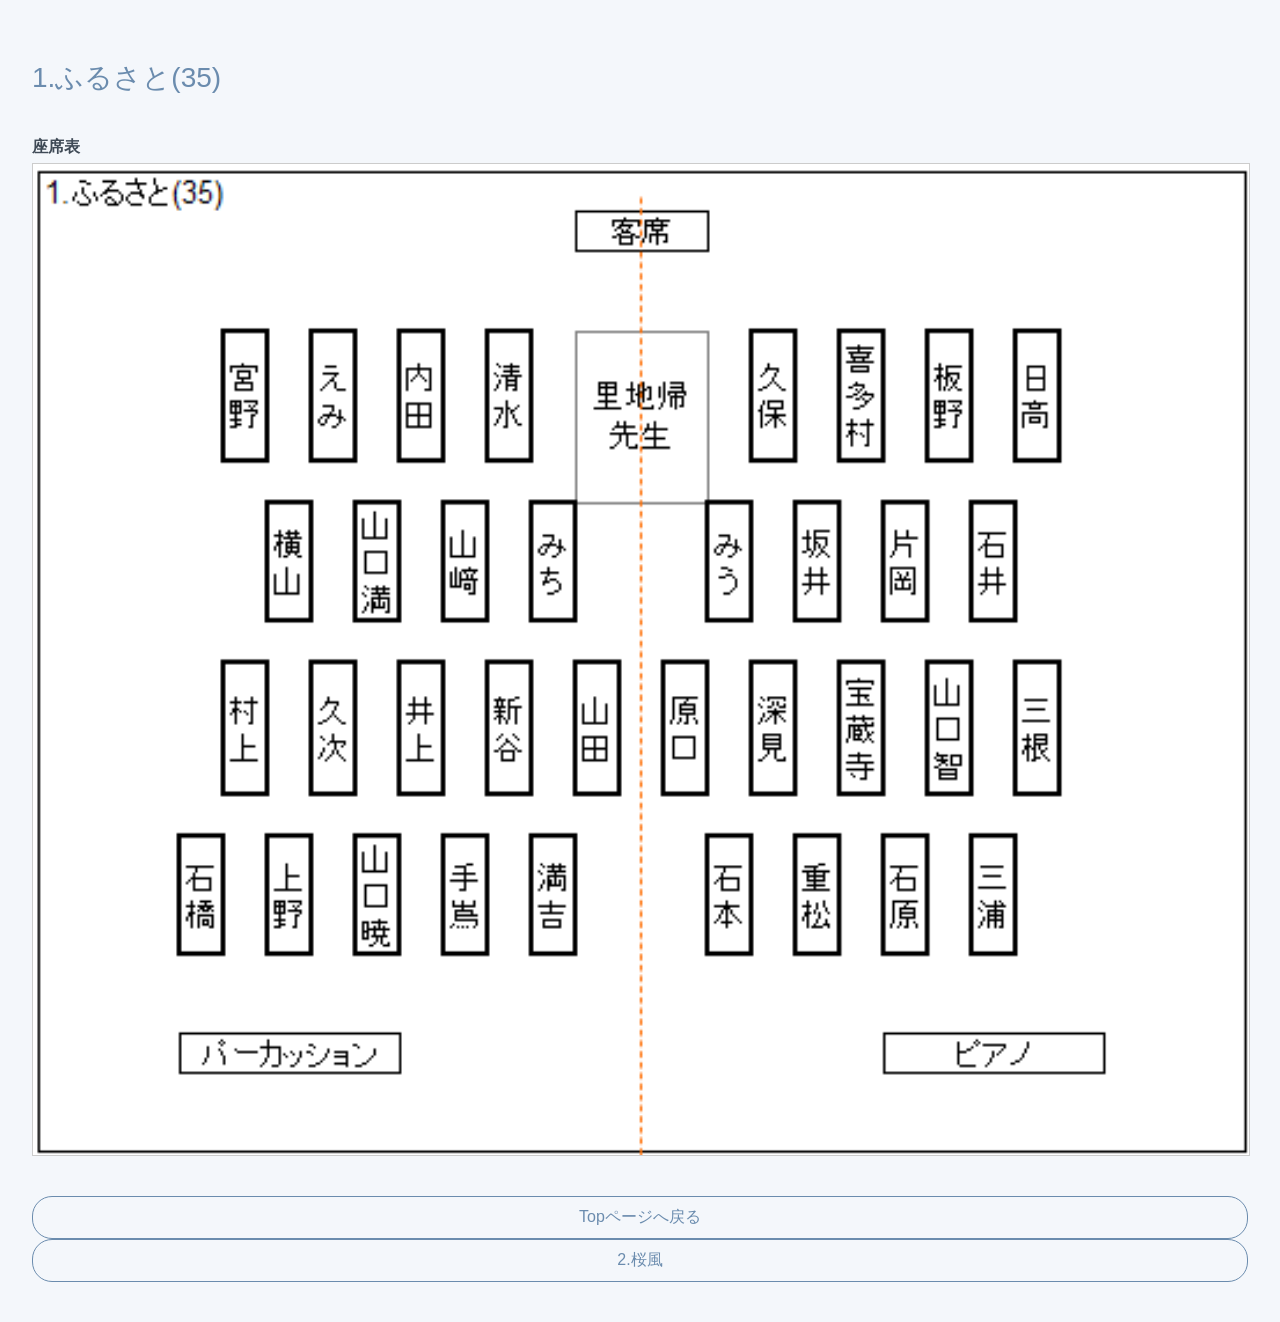
<file: no1.html>
<!DOCTYPE html>
<html lang="ja">
<head>
  <meta name="viewport" content="width=device-width, initial-scale=1.0">
  <meta charset="UTF-8">
  <title>2026Cocoro座席 1.ふるさと</title><!--※変更※-->
  <link rel="stylesheet" href="design.css">
</head>
  
<body>
  <h1>1.ふるさと(35)</h1><!--※変更※-->
  <div class = "section">
    <div class = "label">座席表</div>
    <img src = "image/1.png" alt = "座席表"><!--※変更※-->
  </div>

  <br><br>
  
<nav class="pagechange">
  <a href ="index.html" >Topページへ戻る</a>
  <a href ="no2.html" >2.桜風</a><!--※変更※-->
</nav>
</file>
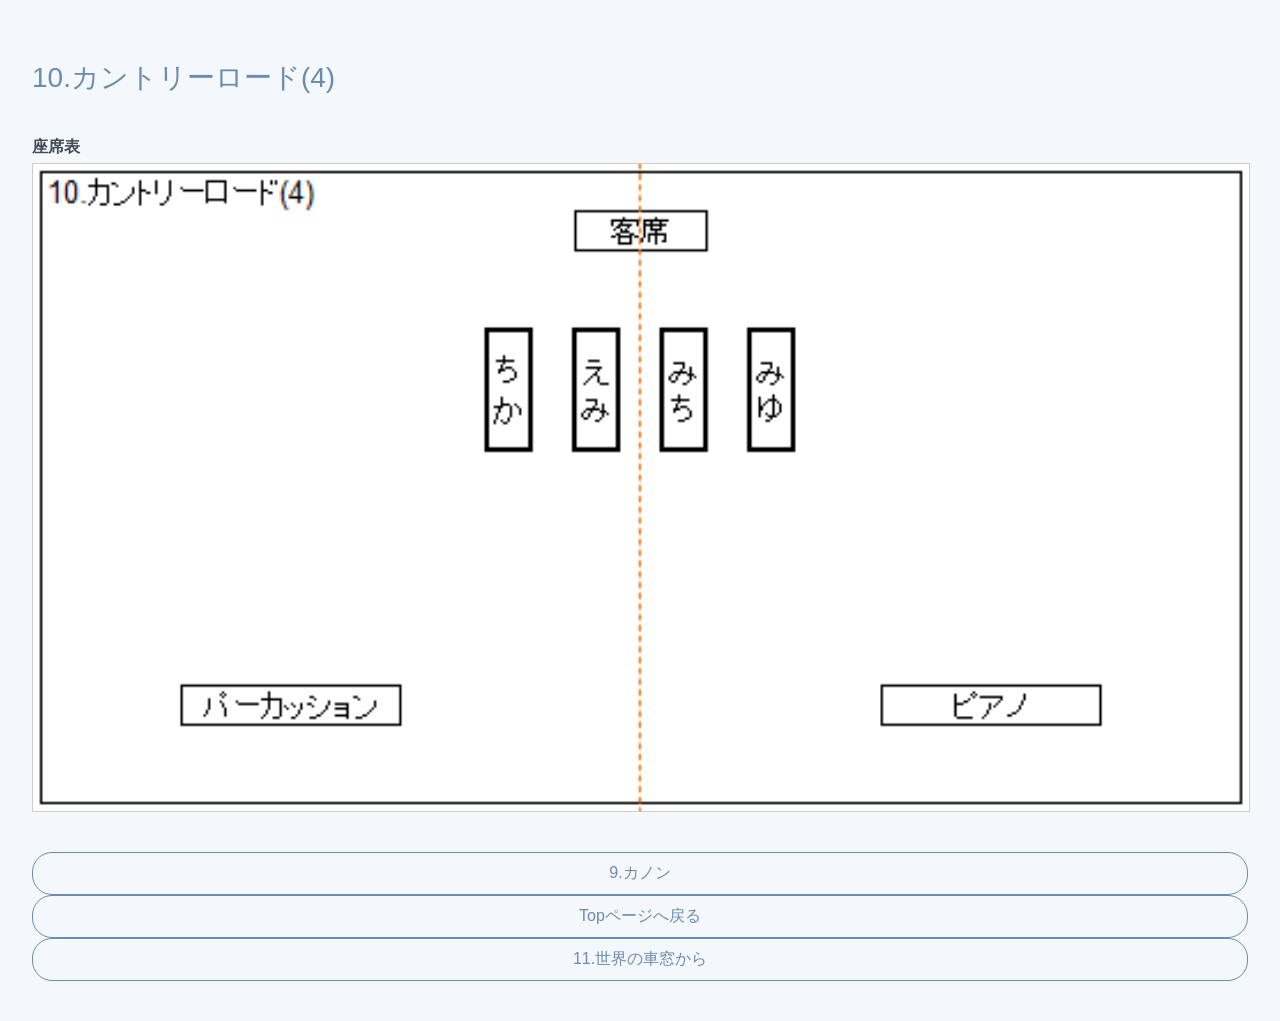
<file: no10.html>
<!DOCTYPE html>
<html lang="ja">
<head>
  <meta name="viewport" content="width=device-width, initial-scale=1.0">
  <meta charset="UTF-8">
  <title>2026Cocoro座席 10.カントリーロード</title><!--※変更※-->
  <link rel="stylesheet" href="design.css">
</head>
  
<body>
  <h1>10.カントリーロード(4)</h1><!--※変更※-->
  <div class = "section">
    <div class = "label">座席表</div>
    <img src = "image/10.png" alt = "座席表"><!--※変更※-->
  </div>

  <br><br>
  
<nav class="pagechange">
  <a href ="no9.html" >9.カノン</a><!--※変更※-->
  <a href ="index.html" >Topページへ戻る</a>
  <a href ="no11.html" >11.世界の車窓から</a><!--※変更※-->
</nav>
</file>
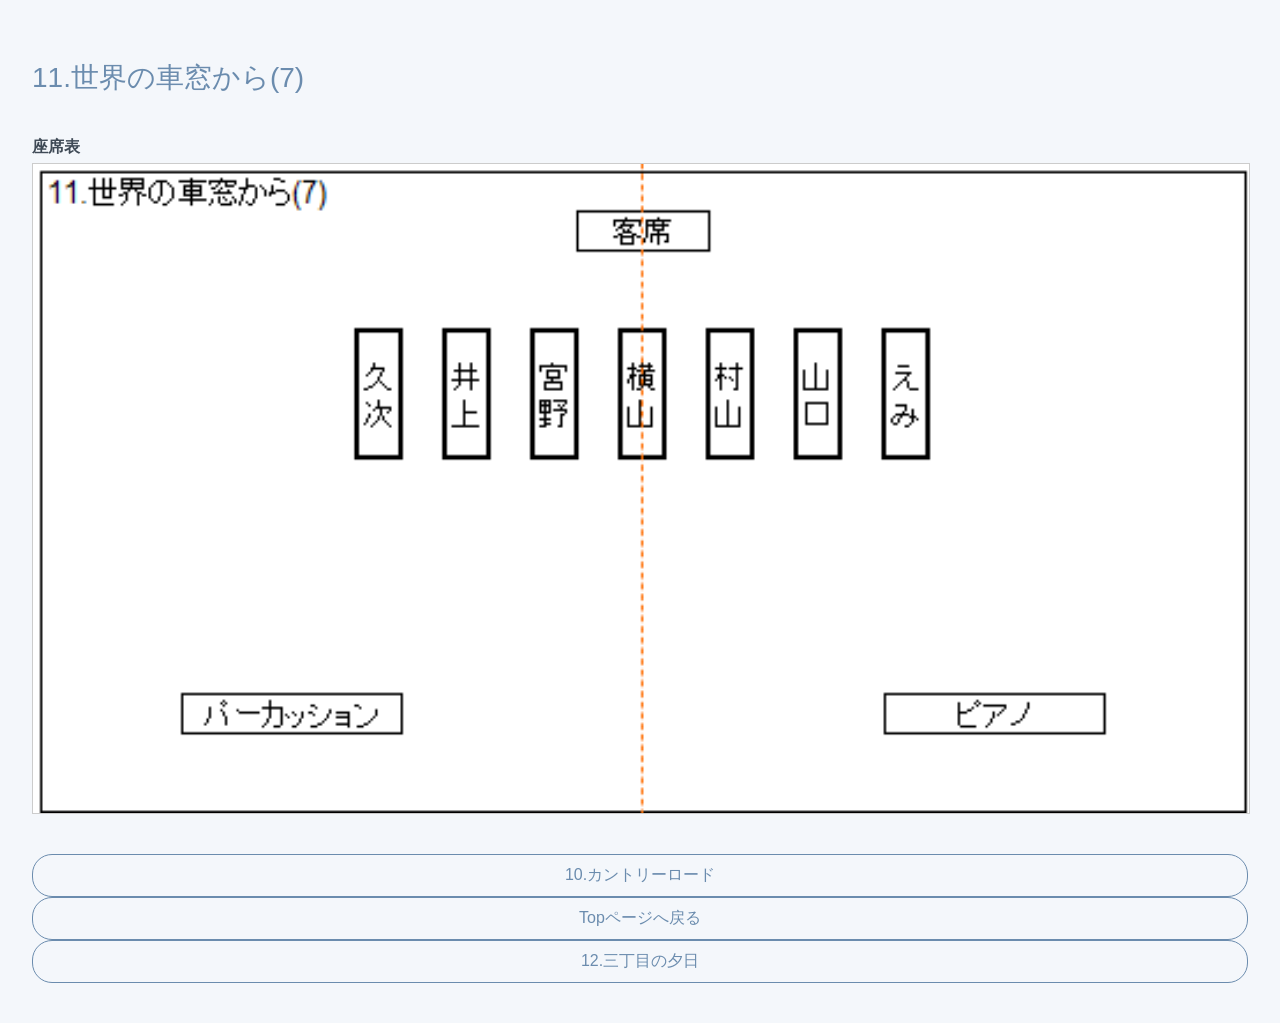
<file: no11.html>
<!DOCTYPE html>
<html lang="ja">
<head>
  <meta name="viewport" content="width=device-width, initial-scale=1.0">
  <meta charset="UTF-8">
  <title>2026Cocoro座席 11.世界の車窓から</title><!--※変更※-->
  <link rel="stylesheet" href="design.css">
</head>
  
<body>
  <h1>11.世界の車窓から(7)</h1><!--※変更※-->
  <div class = "section">
    <div class = "label">座席表</div>
    <img src = "image/11.png" alt = "座席表"><!--※変更※-->
  </div>

  <br><br>
  
<nav class="pagechange">
  <a href ="no10.html" >10.カントリーロード</a><!--※変更※-->
  <a href ="index.html" >Topページへ戻る</a>
  <a href ="no12.html" >12.三丁目の夕日</a><!--※変更※-->
</nav>
</file>
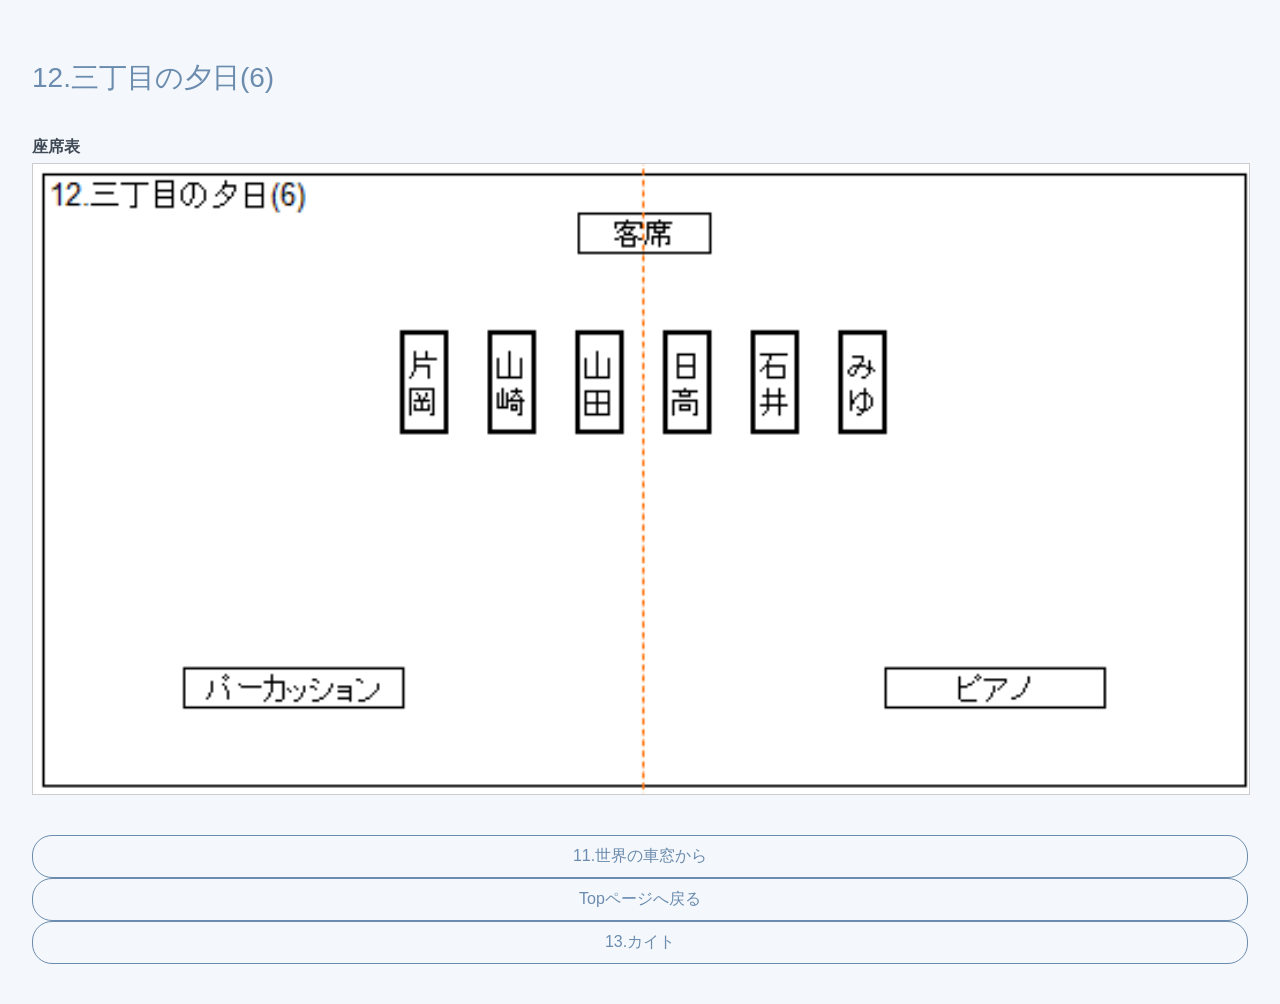
<file: no12.html>
<!DOCTYPE html>
<html lang="ja">
<head>
  <meta name="viewport" content="width=device-width, initial-scale=1.0">
  <meta charset="UTF-8">
  <title>2026Cocoro座席 12.三丁目の夕日</title><!--※変更※-->
  <link rel="stylesheet" href="design.css">
</head>
  
<body>
  <h1>12.三丁目の夕日(6)</h1><!--※変更※-->
  <div class = "section">
    <div class = "label">座席表</div>
    <img src = "image/12.png" alt = "座席表"><!--※変更※-->
  </div>

  <br><br>
  
<nav class="pagechange">
  <a href ="no11.html" >11.世界の車窓から</a><!--※変更※-->
  <a href ="index.html" >Topページへ戻る</a>
  <a href ="no13.html" >13.カイト</a><!--※変更※-->
</nav>
</file>
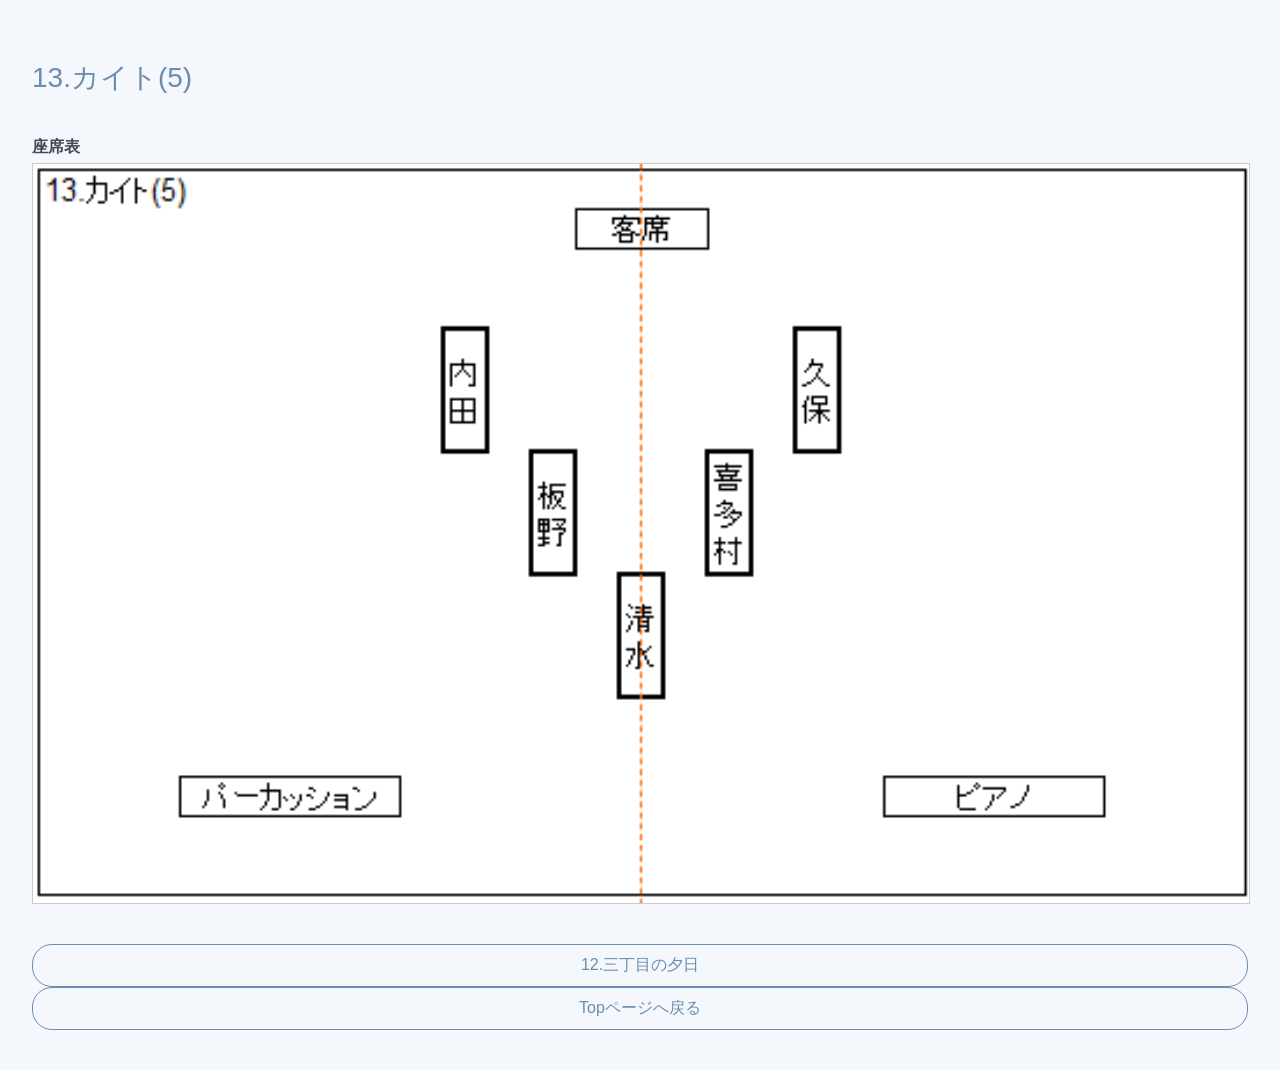
<file: no13.html>
<!DOCTYPE html>
<html lang="ja">
<head>
  <meta name="viewport" content="width=device-width, initial-scale=1.0">
  <meta charset="UTF-8">
  <title>2026Cocoro座席 13.カイト</title><!--※変更※-->
  <link rel="stylesheet" href="design.css">
</head>
  
<body>
  <h1>13.カイト(5)</h1><!--※変更※-->
  <div class = "section">
    <div class = "label">座席表</div>
    <img src = "image/13.png" alt = "座席表"><!--※変更※-->
  </div>

  <br><br>
  
<nav class="pagechange">
  <a href ="no12.html" >12.三丁目の夕日</a><!--※変更※-->
  <a href ="index.html" >Topページへ戻る</a>
</nav>
</file>
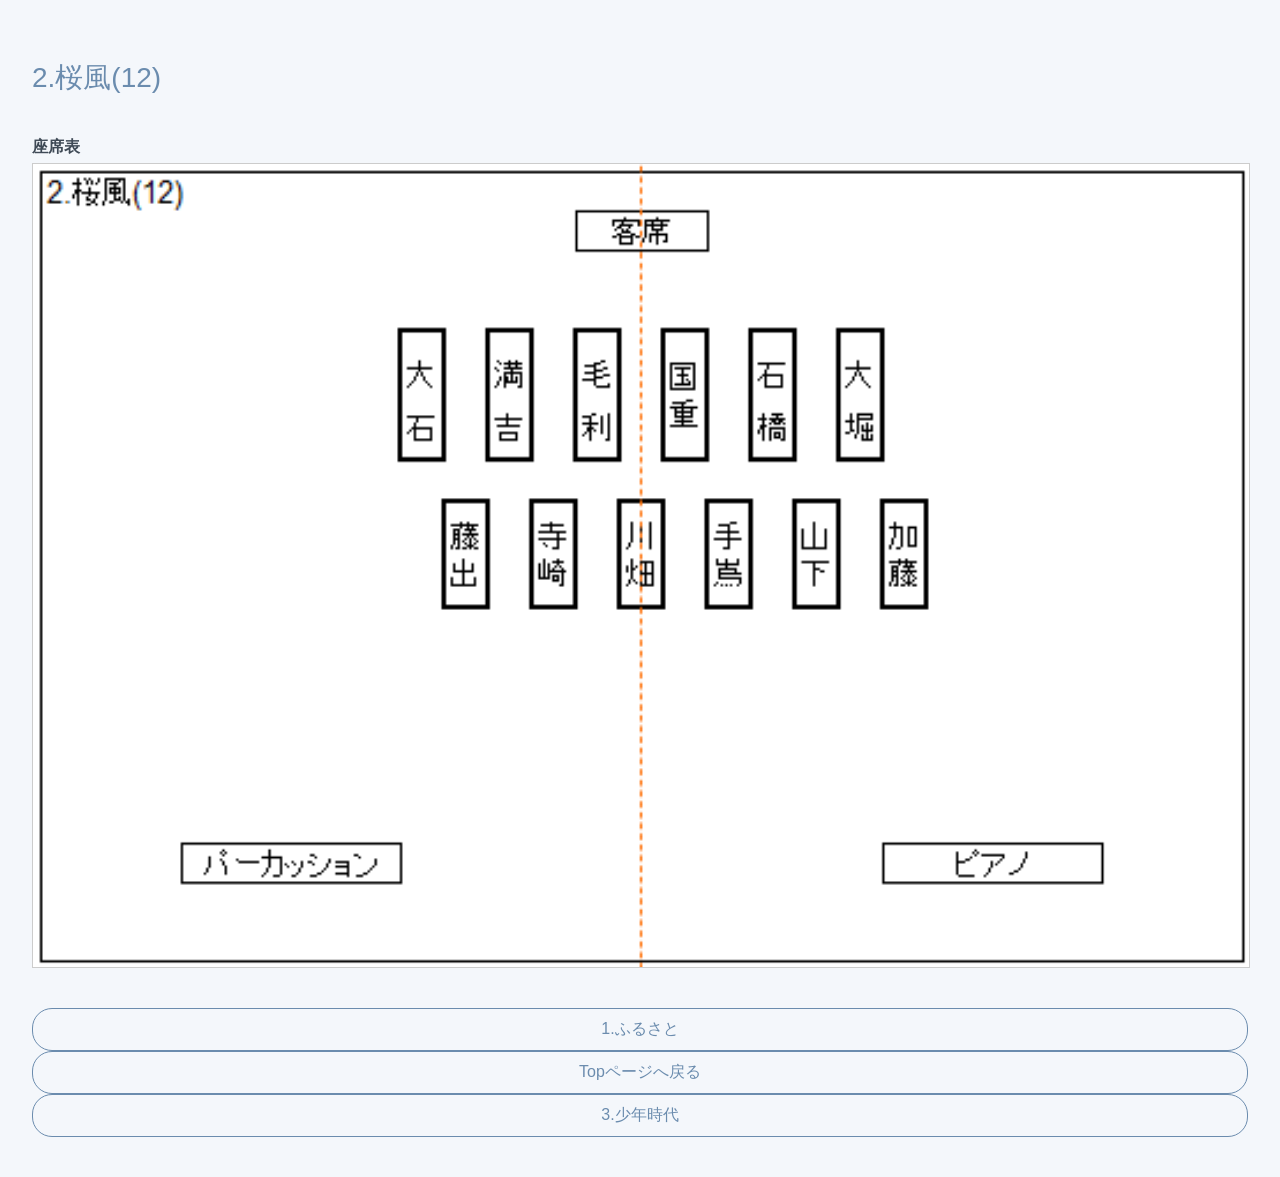
<file: no2.html>
<!DOCTYPE html>
<html lang="ja">
<head>
  <meta name="viewport" content="width=device-width, initial-scale=1.0">
  <meta charset="UTF-8">
  <title>2026Cocoro座席 2.桜風(12)</title><!--※変更※-->
  <link rel="stylesheet" href="design.css">
</head>
  
<body>
  <h1>2.桜風(12)</h1><!--※変更※-->
  <div class = "section">
    <div class = "label">座席表</div>
    <img src = "image/2.png" alt = "座席表"><!--※変更※-->
  </div>

  <br><br>
  
<nav class="pagechange">
  <a href ="no1.html" >1.ふるさと</a><!--※変更※-->
  <a href ="index.html" >Topページへ戻る</a>
  <a href ="no3.html" >3.少年時代</a><!--※変更※-->
</nav>
</file>
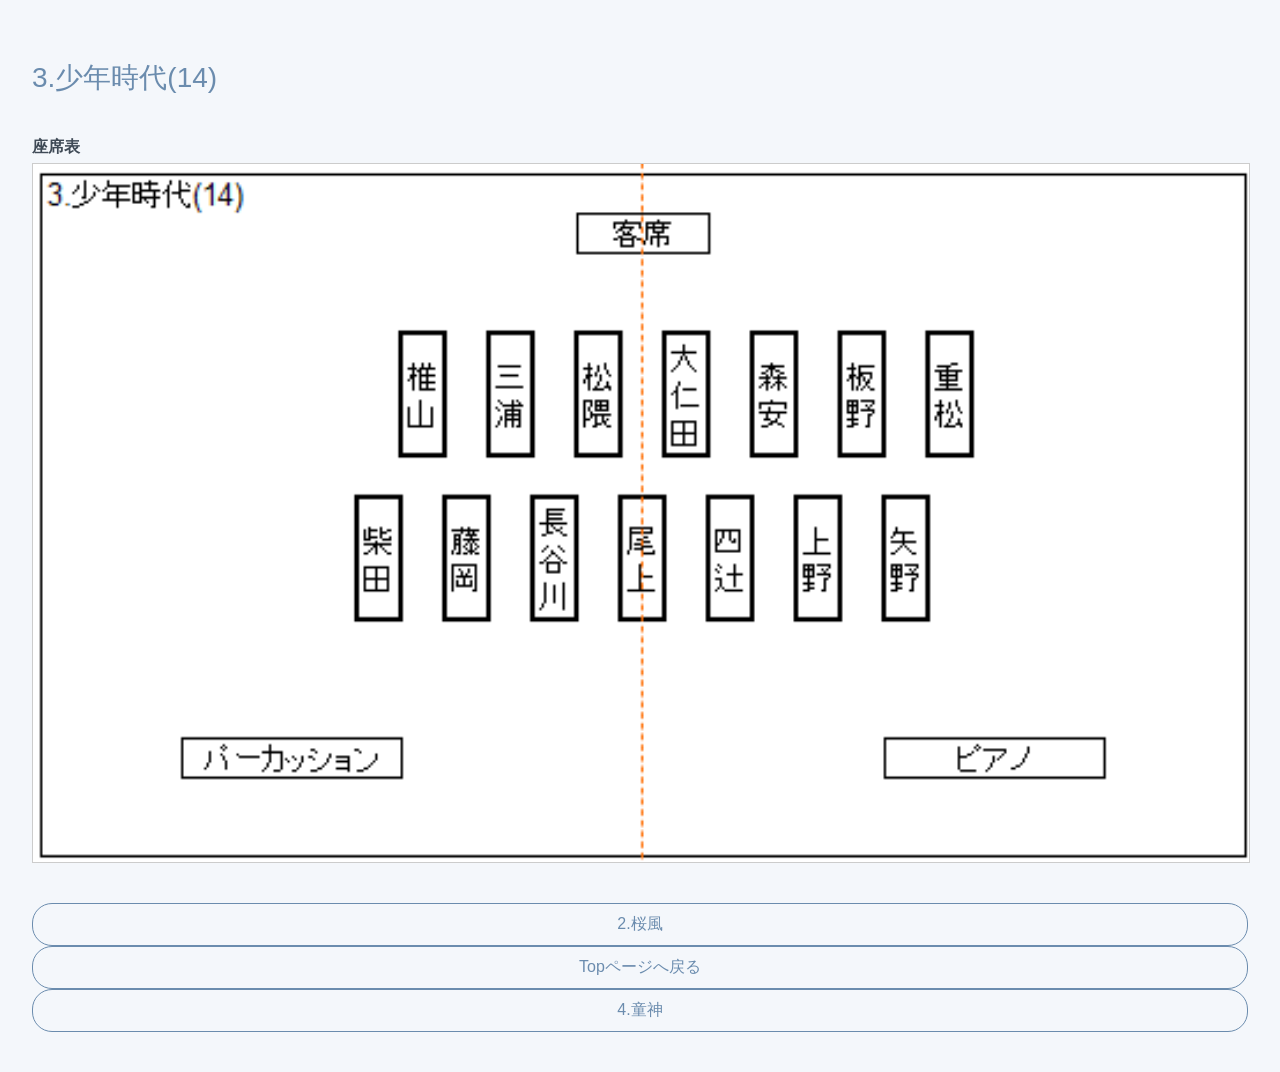
<file: no3.html>
<!DOCTYPE html>
<html lang="ja">
<head>
  <meta name="viewport" content="width=device-width, initial-scale=1.0">
  <meta charset="UTF-8">
  <title>2026Cocoro座席 3.少年時代</title><!--※変更※-->
  <link rel="stylesheet" href="design.css">
</head>
  
<body>
  <h1>3.少年時代(14)</h1><!--※変更※-->
  <div class = "section">
    <div class = "label">座席表</div>
    <img src = "image/3.png" alt = "座席表"><!--※変更※-->
  </div>

  <br><br>
  
<nav class="pagechange">
  <a href ="no2.html" >2.桜風</a><!--※変更※-->
  <a href ="index.html" >Topページへ戻る</a>
  <a href ="no4.html" >4.童神</a><!--※変更※-->
</nav>
</file>
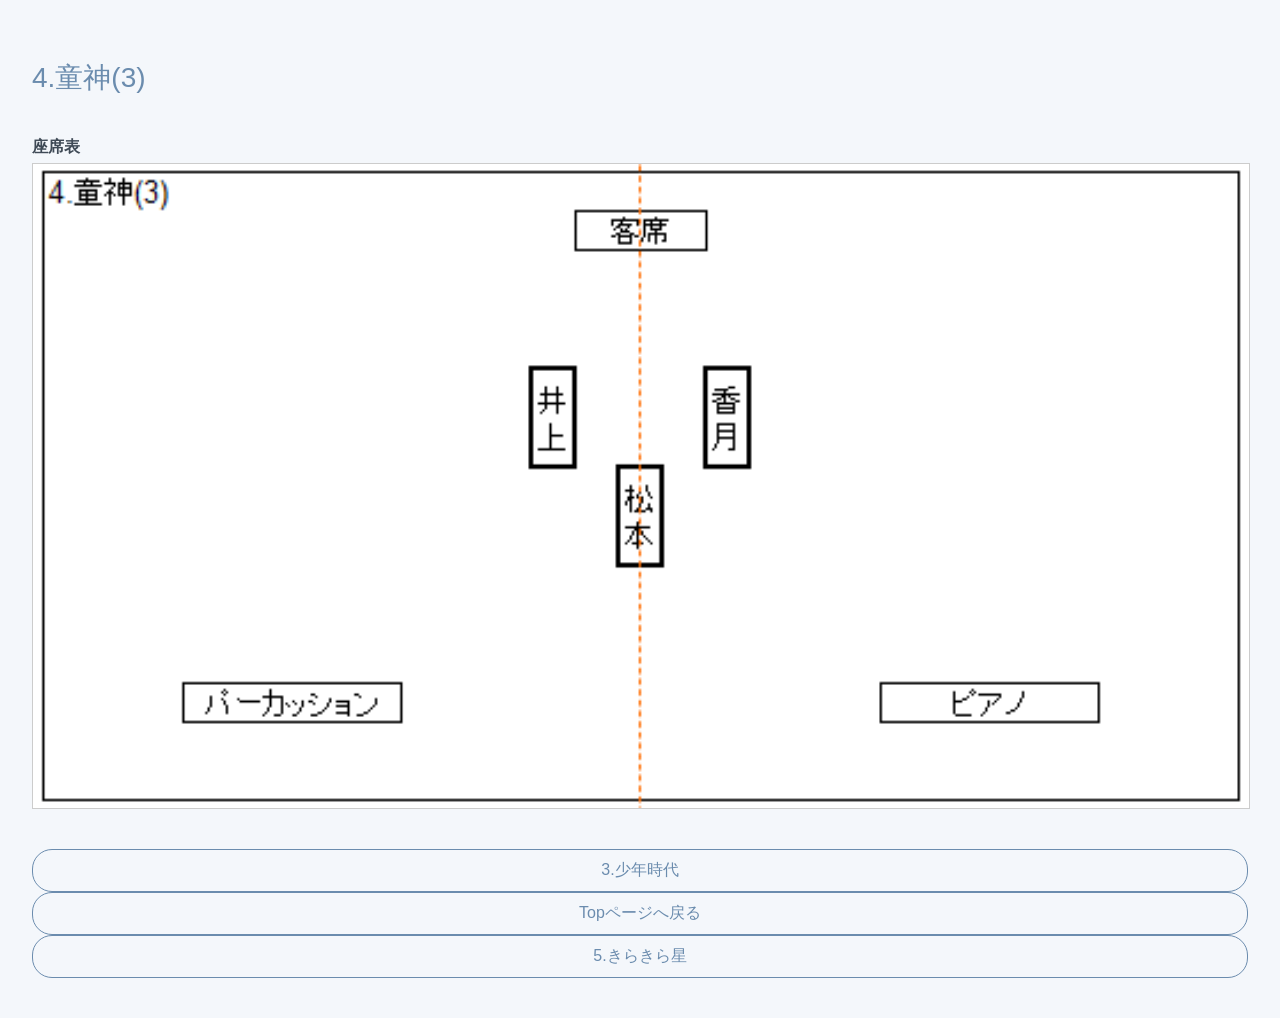
<file: no4.html>
<!DOCTYPE html>
<html lang="ja">
<head>
  <meta name="viewport" content="width=device-width, initial-scale=1.0">
  <meta charset="UTF-8">
  <title>2026Cocoro座席 4.童神</title><!--※変更※-->
  <link rel="stylesheet" href="design.css">
</head>
  
<body>
  <h1>4.童神(3)</h1><!--※変更※-->
  <div class = "section">
    <div class = "label">座席表</div>
    <img src = "image/4.png" alt = "座席表"><!--※変更※-->
  </div>

  <br><br>
  
<nav class="pagechange">
  <a href ="no3.html" >3.少年時代</a><!--※変更※-->
  <a href ="index.html" >Topページへ戻る</a>
  <a href ="no5.html" >5.きらきら星</a><!--※変更※-->
</nav>
</file>
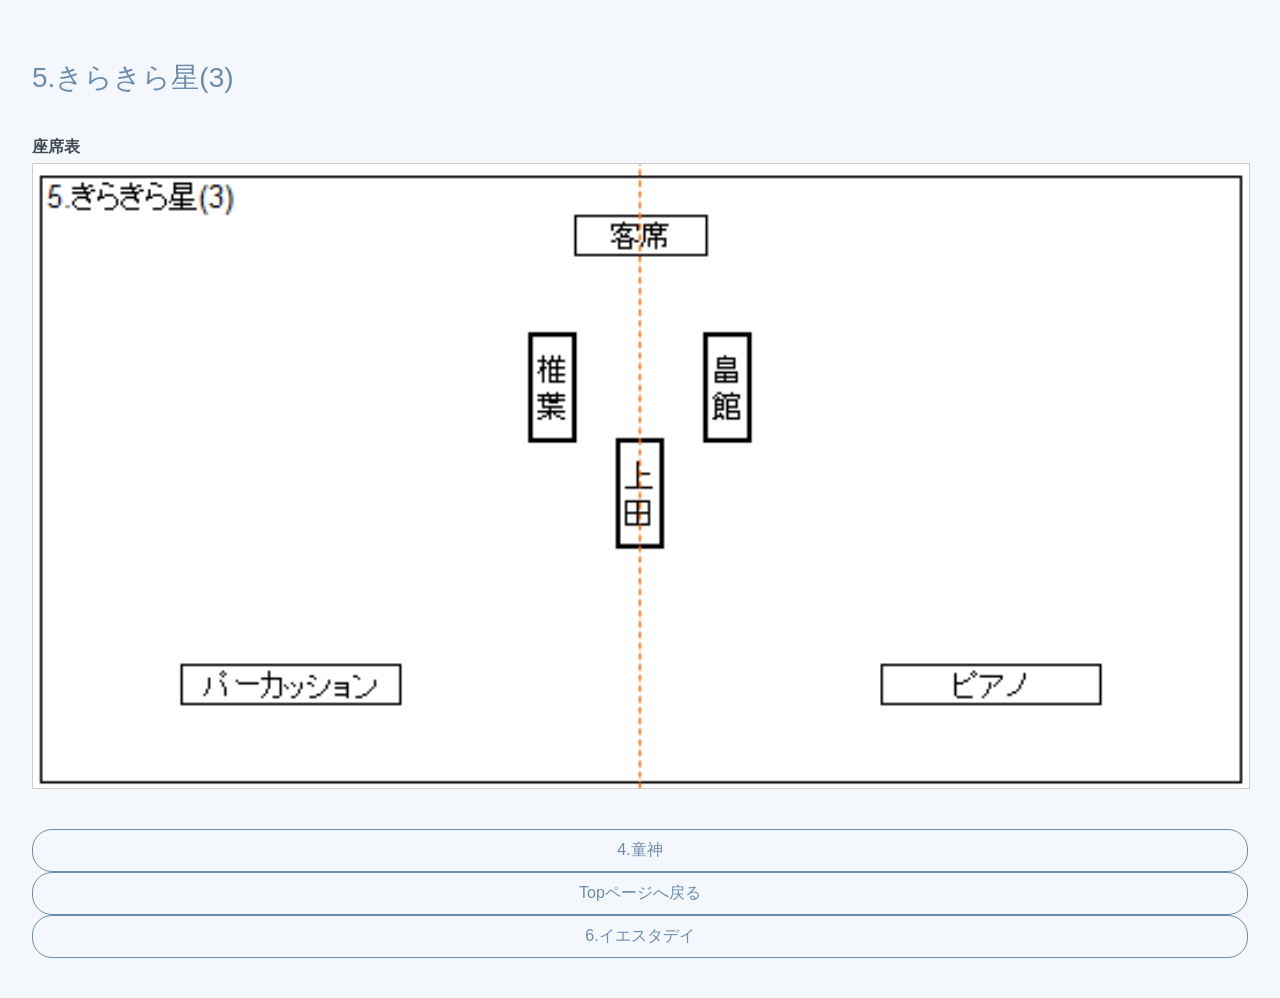
<file: no5.html>
<!DOCTYPE html>
<html lang="ja">
<head>
  <meta name="viewport" content="width=device-width, initial-scale=1.0">
  <meta charset="UTF-8">
  <title>2026Cocoro座席 5.きらきら星</title><!--※変更※-->
  <link rel="stylesheet" href="design.css">
</head>
  
<body>
  <h1>5.きらきら星(3)</h1><!--※変更※-->
  <div class = "section">
    <div class = "label">座席表</div>
    <img src = "image/5.png" alt = "座席表"><!--※変更※-->
  </div>

  <br><br>
  
<nav class="pagechange">
  <a href ="no4.html" >4.童神</a><!--※変更※-->
  <a href ="index.html" >Topページへ戻る</a>
  <a href ="no6.html" >6.イエスタデイ</a><!--※変更※-->
</nav>
</file>
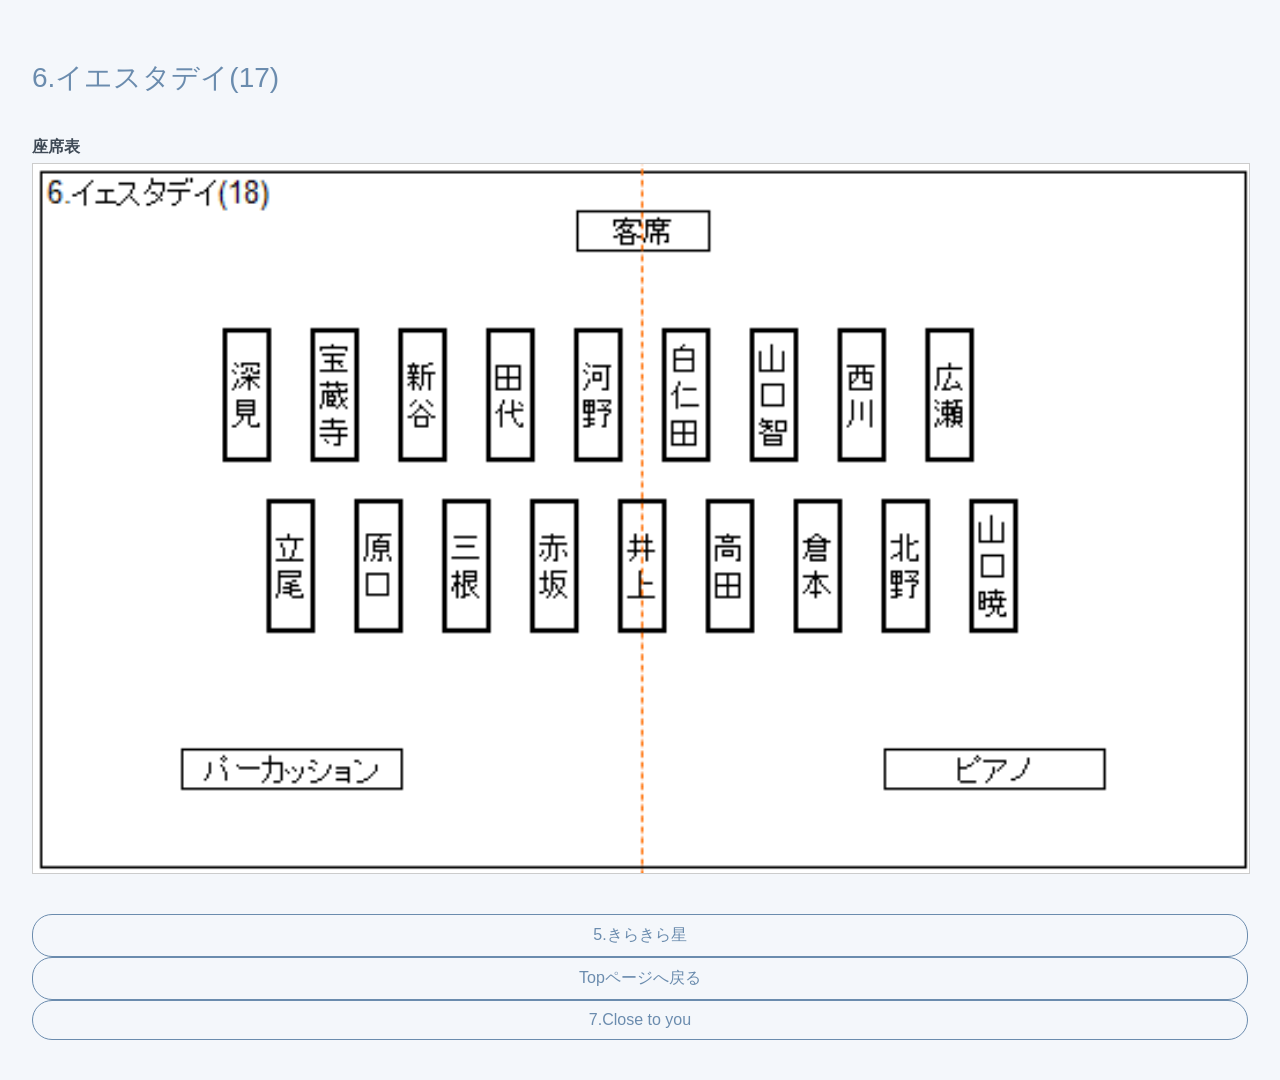
<file: no6.html>
<!DOCTYPE html>
<html lang="ja">
<head>
  <meta name="viewport" content="width=device-width, initial-scale=1.0">
  <meta charset="UTF-8">
  <title>2026Cocoro座席 6.イエスタデイ</title><!--※変更※-->
  <link rel="stylesheet" href="design.css">
</head>
  
<body>
  <h1>6.イエスタデイ(17)</h1><!--※変更※-->
  <div class = "section">
    <div class = "label">座席表</div>
    <img src = "image/6.png" alt = "座席表"><!--※変更※-->
  </div>

  <br><br>
  
<nav class="pagechange">
  <a href ="no5.html" >5.きらきら星</a><!--※変更※-->
  <a href ="index.html" >Topページへ戻る</a>
  <a href ="no7.html" >7.Close to you</a><!--※変更※-->
</nav>
</file>
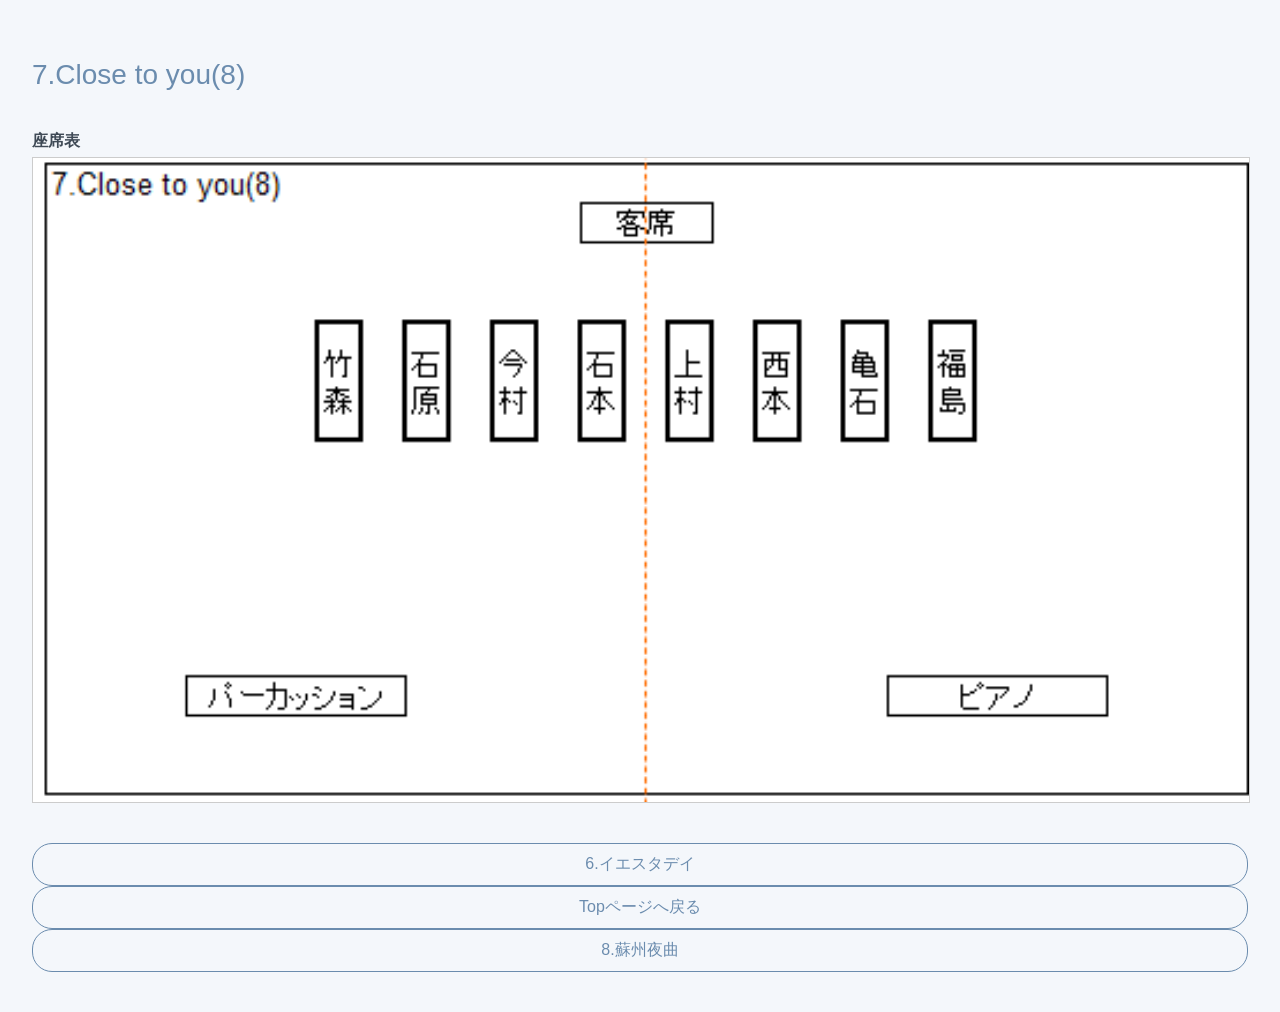
<file: no7.html>
<!DOCTYPE html>
<html lang="ja">
<head>
  <meta name="viewport" content="width=device-width, initial-scale=1.0">
  <meta charset="UTF-8">
  <title>2026Cocoro座席 7.Close to you</title><!--※変更※-->
  <link rel="stylesheet" href="design.css">
</head>
  
<body>
  <h1>7.Close to you(8)</h1><!--※変更※-->
  <div class = "section">
    <div class = "label">座席表</div>
    <img src = "image/7.png" alt = "座席表"><!--※変更※-->
  </div>

  <br><br>
  
<nav class="pagechange">
  <a href ="no6.html" >6.イエスタデイ</a><!--※変更※-->
  <a href ="index.html" >Topページへ戻る</a>
  <a href ="no8.html" >8.蘇州夜曲</a><!--※変更※-->
</nav>
</file>
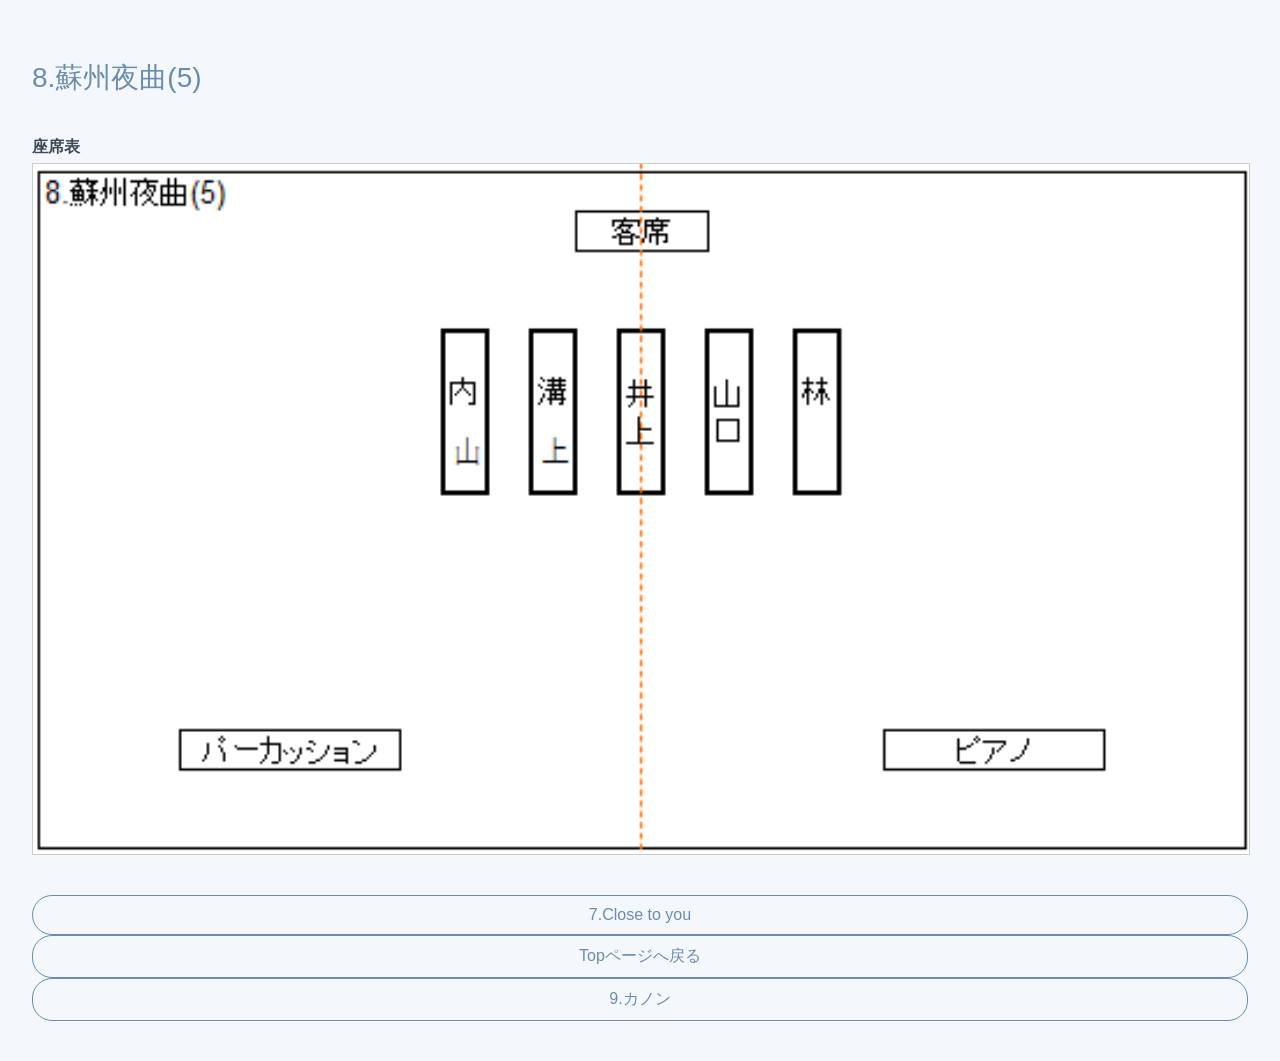
<file: no8.html>
<!DOCTYPE html>
<html lang="ja">
<head>
  <meta name="viewport" content="width=device-width, initial-scale=1.0">
  <meta charset="UTF-8">
  <title>2026Cocoro座席 8.蘇州夜曲</title><!--※変更※-->
  <link rel="stylesheet" href="design.css">
</head>
  
<body>
  <h1>8.蘇州夜曲(5)</h1><!--※変更※-->
  <div class = "section">
    <div class = "label">座席表</div>
    <img src = "image/8.png" alt = "座席表"><!--※変更※-->
  </div>

  <br><br>
  
<nav class="pagechange">
  <a href ="no7.html" >7.Close to you</a><!--※変更※-->
  <a href ="index.html" >Topページへ戻る</a>
  <a href ="no9.html" >9.カノン</a><!--※変更※-->
</nav>
</file>
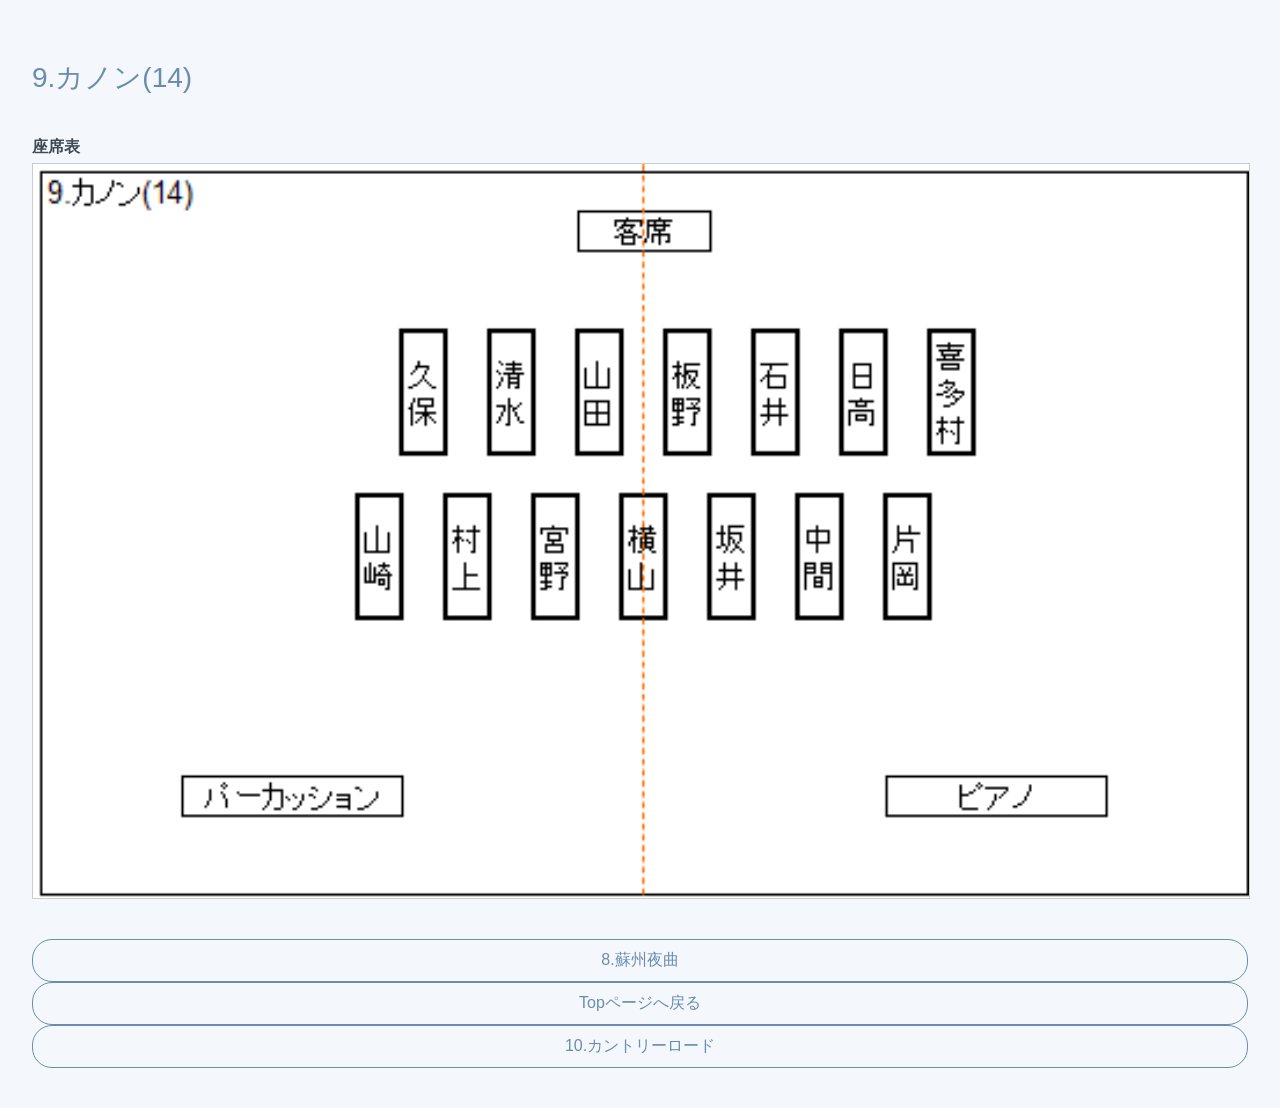
<file: no9.html>
<!DOCTYPE html>
<html lang="ja">
<head>
  <meta name="viewport" content="width=device-width, initial-scale=1.0">
  <meta charset="UTF-8">
  <title>2026Cocoro座席 9.カノン</title><!--※変更※-->
  <link rel="stylesheet" href="design.css">
</head>
  
<body>
  <h1>9.カノン(14)</h1><!--※変更※-->
  <div class = "section">
    <div class = "label">座席表</div>
    <img src = "image/9.png" alt = "座席表"><!--※変更※-->
  </div>

  <br><br>
  
<nav class="pagechange">
  <a href ="no8.html" >8.蘇州夜曲</a><!--※変更※-->
  <a href ="index.html" >Topページへ戻る</a>
  <a href ="no10.html" >10.カントリーロード</a><!--※変更※-->
</nav>
</file>
<file: design.css>
/*#f4f7fb 背景 　#6b8cae 緑 アクセントカラー　#3f4a56 文字*/

body {
  background-color: #f4f7fb;
  color: #3f4a56;
  
  font-family:
  -apple-system,
  BlinkMacSystemFont,
  'Hiragino Maru Gothic ProN',
  'メイリオ',
  sans-serif;

  padding:32px 24px;
}

h1{
  font-size: 28px;
  font-weight: 500;

  margin-bottom: 40px;

  color: #6b8cae;
}

.music-name a{
  width: 100%;
  line-height: 1.5;
  display: block;
  color: #3f4a56;
  text-decoration: none;
  padding: 20px 4px;
  border-bottom: 1px solid #ddd8cf;
  transition:0.3s;
}

.music-name a:hover{
  color: #6b8cae;
  padding-left: 12px;
}

.pagechange a {
  text-decoration: none;
  color: #6b8cae;
  border: 1px solid #6b8cae;
  padding: 10px 16px;
  border-radius:20px;
  transition: 0.3s;

  display: block;
  min-width: 140px;
  text-align: center;
}

@media(max-width: 600px){
  .pagechange {
    flex-direction: column;
    align-items: center;
  }
}

img {
  width: 100%;
  height: auto;
  border: 1px solid #ccc;
}

iframe {
  width: 100%;
  height: calc(100vw * 9 / 16); /* 画面幅から高さを計算 */
  aspect-ratio: 16 / 9;         /* スライドの縦横比を維持 */
  border: 1px solid #ccc;
  display: block;
}

.label {
  font-weight: bold;
  margin-bottom: 5px;
}

details{
  margin-bottom: 16px;
}

summary {
  display: block;
  cursor: pointer;
  background-color: #6b8cae;
  color: white;
  padding: 12px 16px;
  border-radius: 8px;
  font-weight: bold;
  user-select: none;
  transition: 0.3s;
  }

summary:hover {
  background-color: #7c9f8a;
}

details[open] summary{
  background-color: #6f8f7c;
}

summary::-webkit-details-maker{
  display:none;
}
</file>
